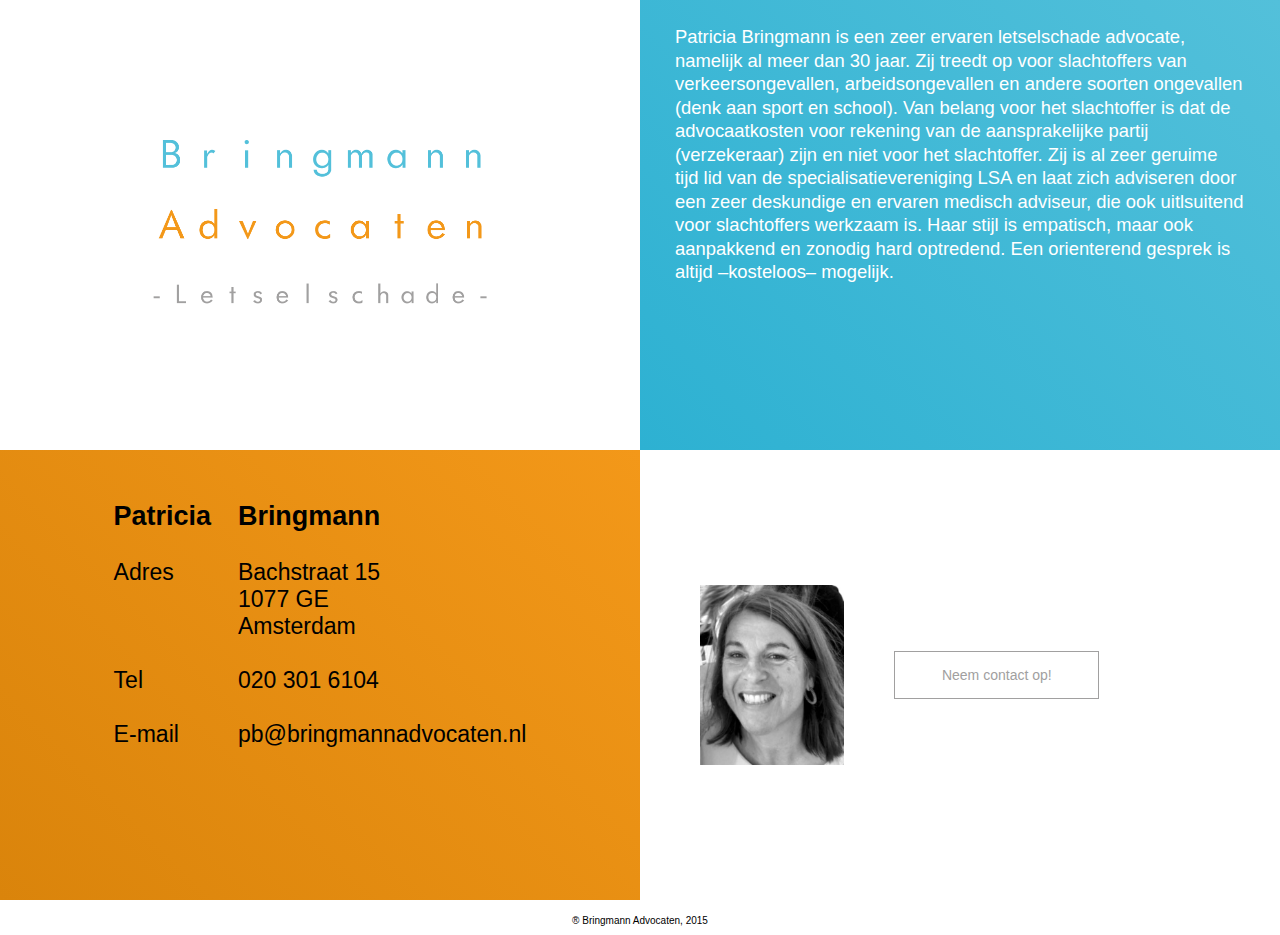
<file: index.html>
<!DOCTYPE html>
<html>
<head>
  <!-- head content here -->
  <meta charset="utf-8">
  <meta name="viewport" content="width=device-width, initial-scale=1.0">
  <!-- <meta name="viewport" content="width=device-width, height = device-height, initial-scale=1.0"> -->
  <meta name="keywords" content="bringmann advocaten, letselschade, letselschadeadvocate,
  advocaten, advocaat, advocate, letsel, aanrijding, verzekeraar, Patricia, Bringmann,
  advocatuur, bringmannadvocaten, patriciabringmann">
  <title>Bringmann Advocaten</title>
  <link rel="stylesheet" type="text/css" href="style.css">
  <link rel="stylesheet" type="text/css" href="form.css">
  <script type='text/javascript' src="java.js"></script>
</head>
<body>
  <!-- body content here -->

  <div class="box1">
    <img src="LogoPB.png" alt="Logo Bringmann Advocaten" id="logo"></img>
  </div>

  <div class="box2">
    <div id="info">
      Patricia Bringmann is een zeer ervaren letselschade advocate, namelijk al meer dan 30 jaar.
      Zij treedt op voor slachtoffers van verkeersongevallen, arbeidsongevallen en andere soorten
      ongevallen (denk aan sport en school). Van belang voor het slachtoffer is dat de advocaatkosten voor rekening van de
      aansprakelijke partij (verzekeraar) zijn en niet voor het slachtoffer.
      Zij is al zeer geruime tijd lid van de specialisatievereniging LSA en laat zich
      adviseren door een zeer deskundige en ervaren medisch adviseur,
      die ook uitlsuitend voor slachtoffers werkzaam is. Haar stijl is empatisch, maar ook aanpakkend en zonodig hard optredend.
      Een orienterend gesprek is altijd –kosteloos– mogelijk.
    </div>
  </div>

  <div class="box3">
    <table id="data" cellspacing="25">
      <tr valign="top">
        <tr valign="top">
          <td>  <h3>Patricia </h3></td>
          <td><h3>Bringmann</h3></td>
        </tr>
        <tr valign="top">
          <td>Adres</td>
          <td><a href="https://www.google.com/maps/place/Bringmann+Advocaten/@52.3486061,4.8711215,15z/data=!4m8!1m2!2m1!1sbringmann+advocaten+amsterdam!3m4!1s0x47c609f7a0700001:0x8285187070fa6c49!8m2!3d52.3485901!4d4.8798763"
            target="_blank">
            Bachstraat 15 </br> 1077 GE </br> Amsterdam</a></td>
          </tr>
          <tr valign="top">
            <td>Tel</td>
            <td><a href="tel:+31 20 301 6104">020 301 6104</a></td>
          </tr>
          <tr valign="top">
            <td>E-mail</td>
            <td><a href="mailto:pb@bringmannadvocaten.nl" title="Stuur me een mail, klik hier">pb@bringmannadvocaten.nl</a></td>
          </tr>
        </table>
      </div>

      <div class="box4">
        <img src="pb3.jpg" alt="Patricia Bringmann" id="foto"></img>

        <div class="cont">
          <a class="btn" href="#" onclick="show('popup1')" title="Contactformulier"><p>Neem contact op!</p></a>
        </div>

        <div class="popup" id="popup1">
          <a class="close" href="#" onclick="hide('popup1')">&times;</a>

          <div class="popuptext">
            <img src="contactformulier.png" id="cntfrm">
            <p> Als u uw gegevens achterlaat dan mail of bel ik u terug </p>

            <form method="post" action="form.php" name="contactform" id="contactform">
              <div class="gegevens" id="gege">

                <label for="fullname">Naam:</label>
                <input type="text" name="fullname" id="naam" placeholder="Naam en achternaam"/>

                <br><br>
                <br><br>
                <label for="email">Emailadres:</label>
                <input type="text" name="email" id="mail" placeholder="E-mailadres"/>

                <br><br>
                <br><br>
                <textarea value="message" name="message" id="textarea" placeholder="Waar kan ik u mee helpen?"></textarea>

                <br><br>
                <br>
                <input type="submit" name="submit" id="submit" value="Verzenden">
              </div>
            </form>
          </div>
        </div>
      </div>

      <script src="java.js"></script>

      <div id="footer">
        <p>&reg Bringmann Advocaten, 2015</p>
      </div>

    </body>
    </html>
</file>
<file: style.css>
/* Blauw: #53c0da
Oranje: #f39819
Grijs: #a1a0a0 */

* {
  box-sizing: border-box;
}

@font-face {
  font-family: futureFixed;
  src: url(FUTRFW.TTF);

}
@import url('https://fonts.googleapis.com/css?family=Lato');

html, body {
  font-family: 'Lato', sans-serif;
  margin: 0;
}


.box1 {
  float: left;
  /* background-image: radial-gradient(circle, white, #f2f2f2, #bfbfbf); */
  width: 50%;
  height: 50vh;
}

#logo {
  display: block;
  margin-left: auto;
  margin-right: auto;
  vertical-align: middle;
  width: 55%;
  position: relative;
  top: 30%;
}

.box2 {
  float: left;
  /* background-color: #53c0da; */
  background-image: linear-gradient(45deg, #2db1d2, #53c0da);
  width: 50%;
  height: 50vh;
}

#info {
  display: block;
  margin: auto;
  padding: 25px 35px;
  font-size: calc(12px + .5vw);
  line-height: calc(12px + .9vw);
  font-stretch: expanded;
  color: white;
}

.box3 {
  float: left;
  margin: auto;
  /* background-color: #f39819; */
  background-image: linear-gradient(-135deg, #f39819, #da840b);
  width: 50%;
  height: 50vh;
}

#data {
  margin: auto;
  font-size: 1.8vw;
}

data.th {
  margin: 10px;
}

.box4 {
  float: left;
  /* background-image: radial-gradient(circle, white, #f2f2f2, #bfbfbf); */
  width: 50%;
  height: 50vh;
}

#foto {
  float: left;
  display: block;
  height: 180px;
  padding-right: 50px;
  margin-left: 60px;
  margin-top: calc(25vh - 90px);
}

#footer {
  float: left;
  width: 100%;
  height: 25px;
  margin: 5px 0px;
  background-color: white;
}

#footer p {
  font-size: 10px;
  text-align: center;
}

h1, h2, h3, h4, h5, h6 {
  display: inline;
}

a {
  color: black;
  text-decoration: none;
}

a:hover {
  color: #666;
  text-decoration: none;
  transition: all .3s ease-in-out;
}

/* The button in box 4 */
.cont {
  float:left;
  margin-top: calc(25vh - 24px);
}

a.btn {
  position: static;
  float: left;
  /* width: 180px; */
  width: 16vw;
  height: 48px;
  cursor: pointer;
  border: 1px;
  border-style: solid;
  border-color: #a1a0a0;
  font-size: 14px;
  /*  background: -webkit-linear-gradient(#5edfff,#53c0da);
  box-shadow:inset -1px -1px 0 #4db3cc, 0 1px 1px rgba(0,0,0,0.1); */
}

a.btn p {
  color: #a1a0a0;
  text-align: center;
  margin: 0px;
  width: 100%;
  padding: 15px 0px;
}

a.btn:hover {
  background-color: #f39819;
  -webkit-transition: none;
  /* transition: none; */
  transition: all .3s ease-in-out;
  /*  transform: scale(1.1,1.1); */
}

a.btn:hover p {
  color: white;
  -webkit-transition: none;
  /* transition: none; */
  transition: all .3s ease-in-out;
}

#thanks {
  margin: 50px;
  color: #53c0da;
  text-align: center;
  padding: 50px;
}

.goback {
  padding: 90px 0px;
}

.goback #gob p {
  color: white;
}

#gob {
  position: inherit;
  text-align: center;
  width: 180px;
  height: 45px;
  cursor: pointer;
  border: 1px;
  border-style: solid;
  border-color: #a1a0a0;
  vertical-align: middle;
  font-size: 12pt;
  font-family: 'Roboto';
}

#gob:hover {
  background-color: #f39819;
  -webkit-transition: none;
  transition: none;
}

/* Use a media query to add a breakpoint at 800px: */
@media only screen and (max-width: 800px) {
  .box1, .box2, .box3 {
    width: 100%; /* The width is 100%, when the viewport is 768px or smaller */
    height: 60vh;
  }
  .box4 {
    width: 100%; /* The width is 100%, when the viewport is 768px or smaller */
    height: 80vh;
  }
  #info, #data {
    padding: 40px;
    /* line-height: 4.4vw; */
    font-size:   calc(15px + .6vw);
    /* font-size: 2.5vh; */
    line-height: calc(15px + 1.2vw);
  }
  .cont {
    width: 100%;
    margin-top: calc(2vh - 24px);
  }
  a.btn {
    width: 180px;
    position: static;
    margin-top: 0px;
    margin-left: calc(50vw - 90px);
  }
  #foto {
    padding-right: 0px;
    width: 236px;
    height: auto;
    margin-left: calc(50vw - 118px);
    margin-bottom: 50px;
  }
}
</file>
<file: form.css>
#cntfrm {
  display: block;
  margin-left: auto;
  margin-right: auto;
  padding-bottom: 10px;
  width: 70%;
}

.popup {
  float: left;
  display: none;
  position: fixed;
  padding: 0 20px;
  width: 420px;
  left: 50%;
  margin-left: -190px;
  top: 20%;
  margin-top: -80px;
  background: #FFF;
  z-index: 20;
}

#popup1:after {
  position: fixed;
  content: "";
  top: 0;
  left: 0;
  bottom: 0;
  right: 0;
  background: rgba(0,0,0,0.5);
  z-index: -2;
  visibility: visible;
  -webkit-animation: fadeIn 0.5s;
  animation: fadeIn 0.5s;
}

#popup1:before {
  border-radius: 6px;
  padding: 8px 0;
  position: absolute;
  content: "";
  top: 0;
  left: 0;
  bottom: 0;
  right: 0;
  background: #FFF;
  z-index: -1;
}

/* Add animation (fade in the popup) */
@-webkit-keyframes fadeIn {
  from {opacity: 0;}
  to {opacity: 1;}
}

@keyframes fadeIn {
  from {opacity: 0;}
  to {opacity:1 ;}
}

/* Style of the text in the popup */
.popup .popuptext {
  display: block;
  position: relative;
  float: left;
  width: 100%;
  margin-bottom: 40px;
  height: 90%;
}

.popup .popuptext p {
  float: left;
  text-align: center;
  width: 100%;
  font-size: 12pt;
  color: #a1a0a0;
}

.popup .popuptext h3 {
  float: left;
  text-align: center;
  font-size: 26px;
  width: 100%;
  margin-top: -15px;
  margin-bottom: 25px;
  color: #f39819;
  text-shadow: 1px 1px 0 #b26f11;
}

/* Fields in the popup */
.popup .popuptext #naam, #mail, #submit, #textarea {
  float: left;
  width: 100%;
  font-size: 12pt;
  box-sizing: border-box;
  border-radius: 5px;
  border: 1px solid #a1a0a0;
  font-family: 'Roboto';
  height: 90%;
  padding: 5px 10px 5px 10px;
}

.popup .popuptext #naam, #mail {
  height: 32px;
}

::placeholder { /* Chrome, Firefox, Opera, Safari 10.1+ */
  color: #808080;
  opacity: 0.5; /* Firefox */
}

.popup .popuptext #submit {
  color: white;
  background-color: #a1a0a0;
  border: 0px solid #336600;
  padding: 7px;
  margin-top: 12px;
  cursor: pointer;
  height: 40px;
  background: -webkit-linear-gradient(#a1a0a0,#969696);
  -webkit-appearance: none;
  -webkit-transition: box-shadow 200ms;
  box-shadow:inset -1px -1px 0 #adadad, 0 1px 1px rgba(0,0,0,0.1);
}

.popup .popuptext #submit:hover {
  background: -webkit-linear-gradient(#9e9e9e,#848484);
  box-shadow:inset -1px -1px 0 #adadad, 0 1px 1px rgba(0,0,0,0.1);
  -webkit-transition: background 0.3s ease-in-out;
  -moz-transition: background 0.3s ease-in-out;
  transition: background-color 0.3s ease-in-out;
}

.popup .popuptext #textarea {
  height: 150px;
  resize: none;
}

.checks {
  display: inline-block;
  position: relative;
  padding: 0 10px 0 25px;
  cursor: pointer;
  font-size: 12pt;
  -webkit-user-select: none;
  -moz-user-select: none;
  -ms-user-select: none;
  user-select: none;
  color: #808080;
}

/* Hide the browser's default radio button */
.checks input {
  position: absolute;
  opacity: 0;
  cursor: pointer;
}

/* Create a custom radio button */
.checkmark {
  position: absolute;
  top: 2px;
  left: 0;
  height: 18px;
  width: 18px;
  background-color: #a1a0a0;
  border-radius: 50%;
  background: -webkit-linear-gradient(#5edfff,#53c0da);
  -webkit-appearance: none;
  -webkit-transition: box-shadow 200ms;
  box-shadow:inset -1px -1px 0 #4db3cc, 0 1px 1px rgba(0,0,0,0.1);
}

/* On mouse-over, add a grey background color */
.checks:hover input ~ .checkmark {
  background: -webkit-linear-gradient(#5cd5f2,#45a1b7);
  -webkit-appearance: none;
  -webkit-transition: box-shadow 200ms;
  box-shadow:inset -1px -1px 0 #378599, 0 1px 1px rgba(0,0,0,0.1);
}

/* When the radio button is checked, add a blue background */
.checks input:checked ~ .checkmark {
  background: -webkit-linear-gradient(#5cd5f2,#45a1b7);
  box-shadow:inset -1px -1px 0 #378599, 0 1px 1px rgba(0,0,0,0.1);
}

/* Create the indicator (the dot/circle - hidden when not checked) */
.checkmark:after {
  content: "";
  position: absolute;
  display: none;
}

/* Show the indicator (dot/circle) when checked */
.checks input:checked ~ .checkmark:after {
  display: inline-block;
}

/* Style the indicator (dot/circle) */
.checks .checkmark:after {
  top: 6px;
  left: 6px;
  width: 6px;
  height: 6px;
  border-radius: 50%;
  background: white;
}

/* Color and alignment of the input form background */
.popup .popuptext .gegevens {
  display: block;
  position: relative;
  float:left;
  width: 100%;
  background-color: #e6e6e6;
  border-radius: 5px;
  padding: 15px 0 15px 0;
  height: 90%;
}

.popup .popuptext #gege {
  display: block;
  position: relative;
  float:left;
  padding: 15px 20px 15px 20px;
  width: 90%;
  height: 90%;
}

/* The Close Button */
.close {
  color: #aaa;
  float: right;
  font-size: 28px;
  font-weight: bold;
  margin: auto;
  padding: 5px 5px 0 0;
}

.error {
  width: 100%;
  font-size: 12pt;
  color: #a1a0a0;
}
</file>
